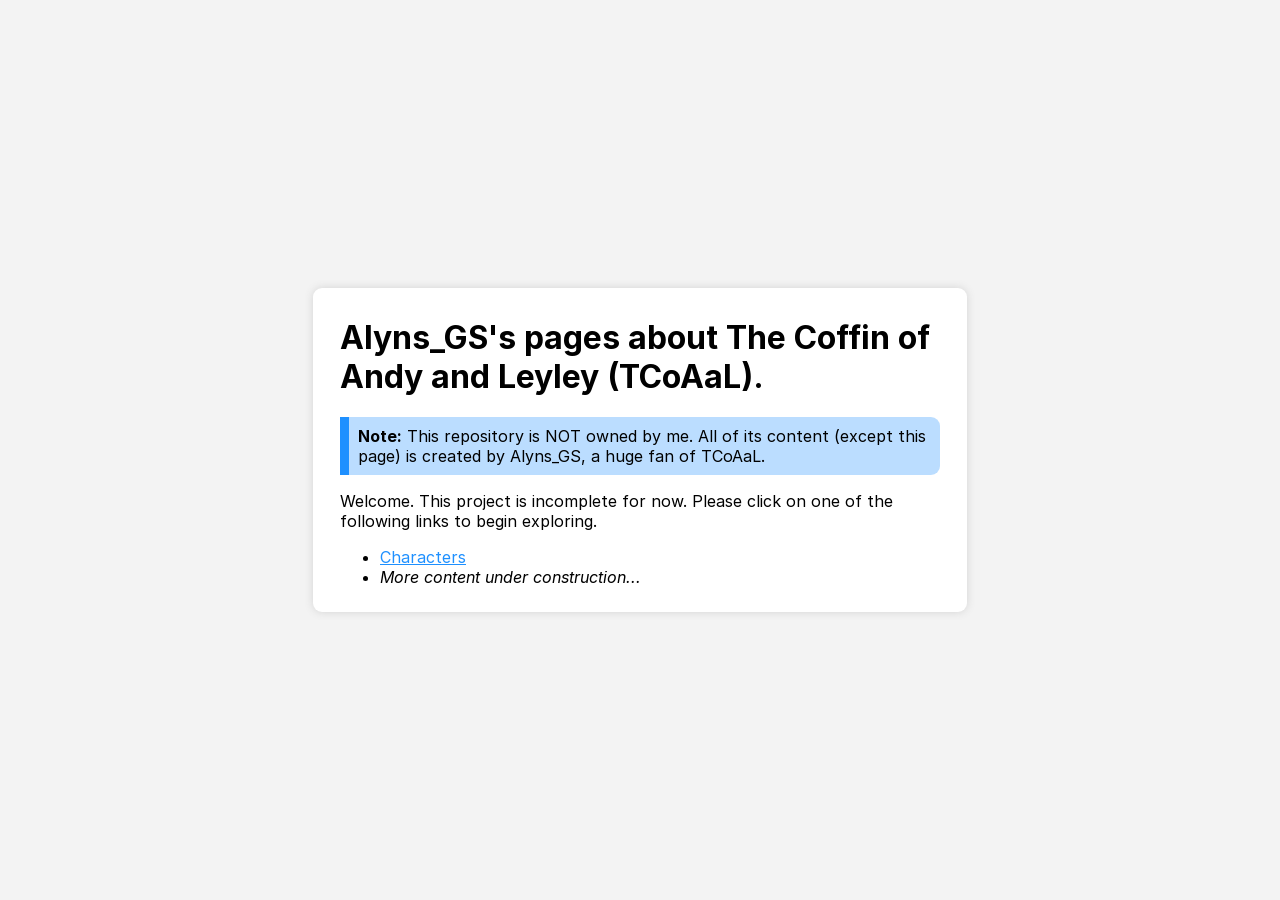
<file: index.html>
<!DOCTYPE html>
<html lang="en">

<head>
    <meta charset="UTF-8">
    <meta name="viewport" content="width=device-width, initial-scale=1.0">
    <title>Alyns_GS's pages about The Coffin of Andy and Leyley.</title>
    <link rel="stylesheet" href="font/inter.css">
    <link rel="stylesheet" href="style.css">
</head>

<body>
    <div class="container">
        <h1>Alyns_GS's pages about The Coffin of Andy and Leyley (TCoAaL).</h1>
        <div class="note">
            <strong>Note:</strong> This repository is NOT owned by me. All of its content (except this page) is created
            by Alyns_GS, a huge fan of TCoAaL.
        </div>
        <p>Welcome. This project is incomplete for now. Please click on one of the following links to begin exploring.
        </p>
        <ul>
            <li><a href="character.html">Characters</a></li>
            <li><i>More content under construction...</i></li>
        </ul>
    </div>
</body>

</html>
</file>
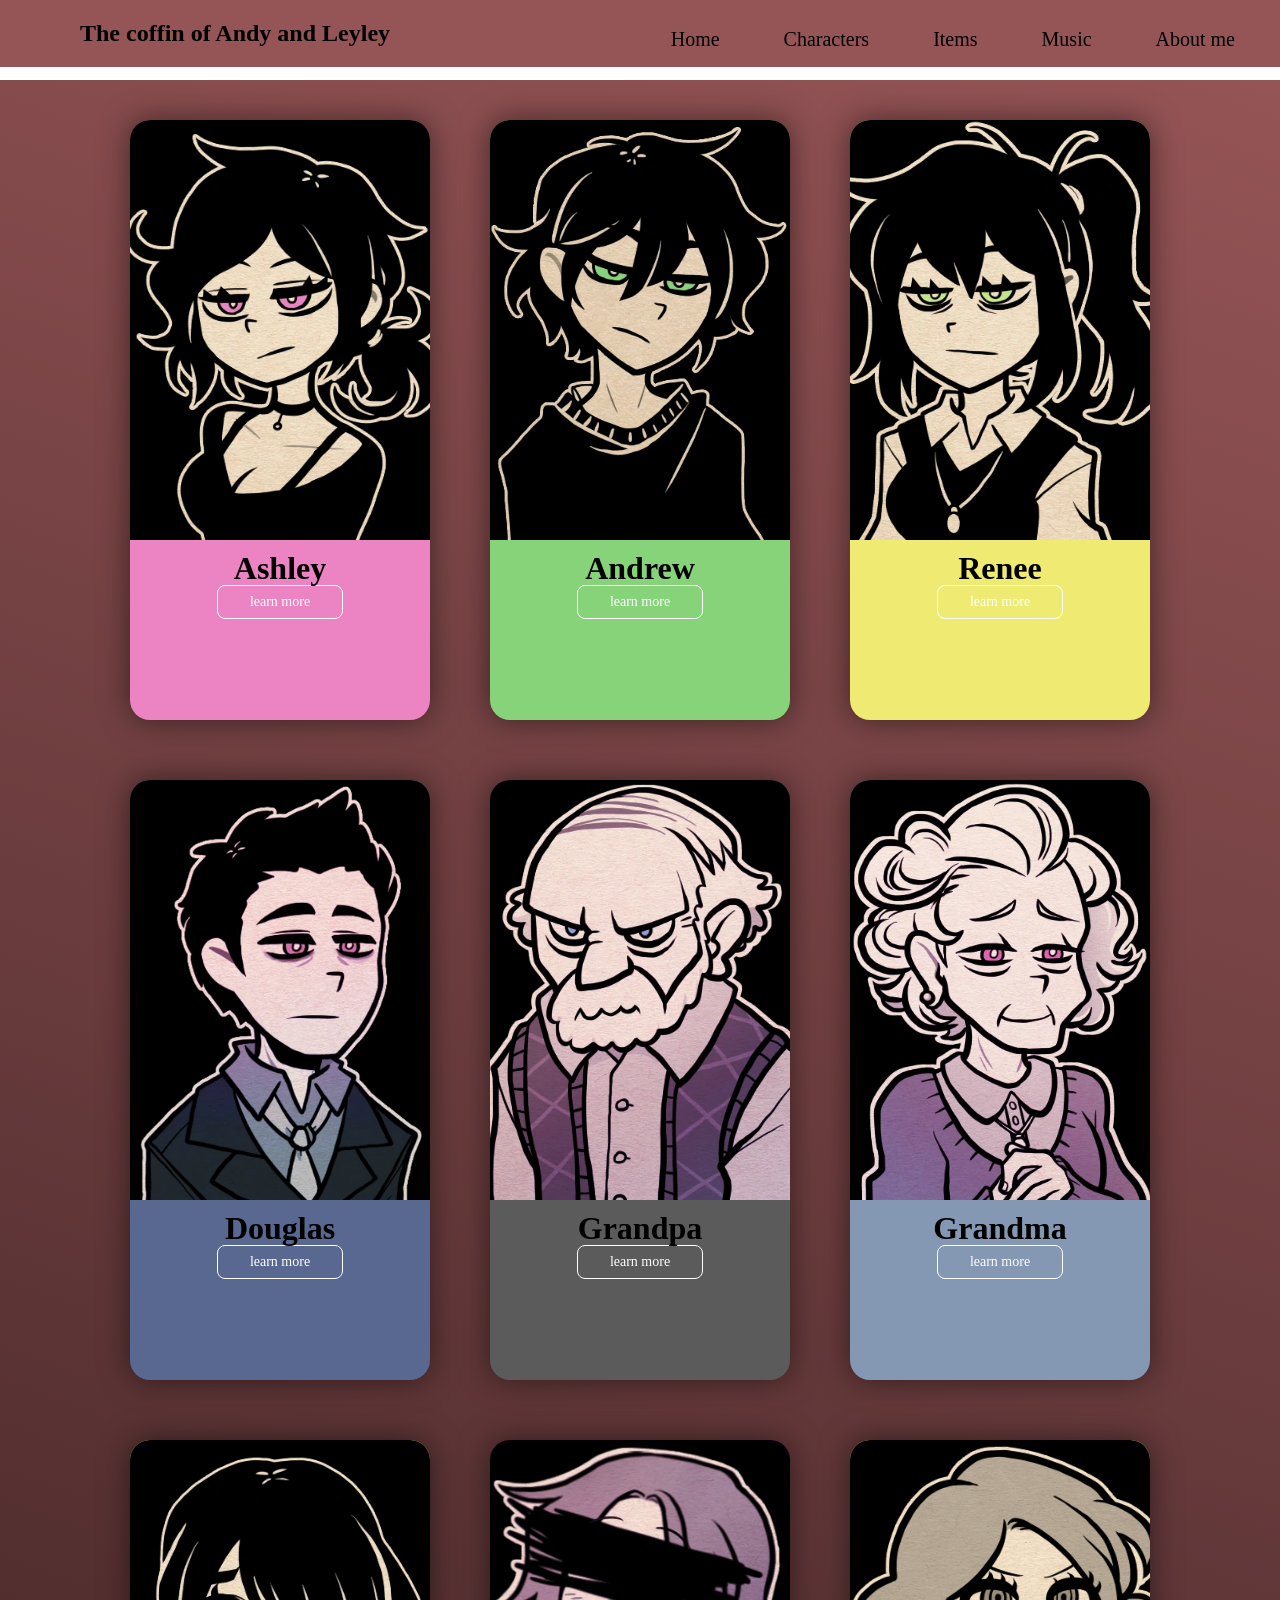
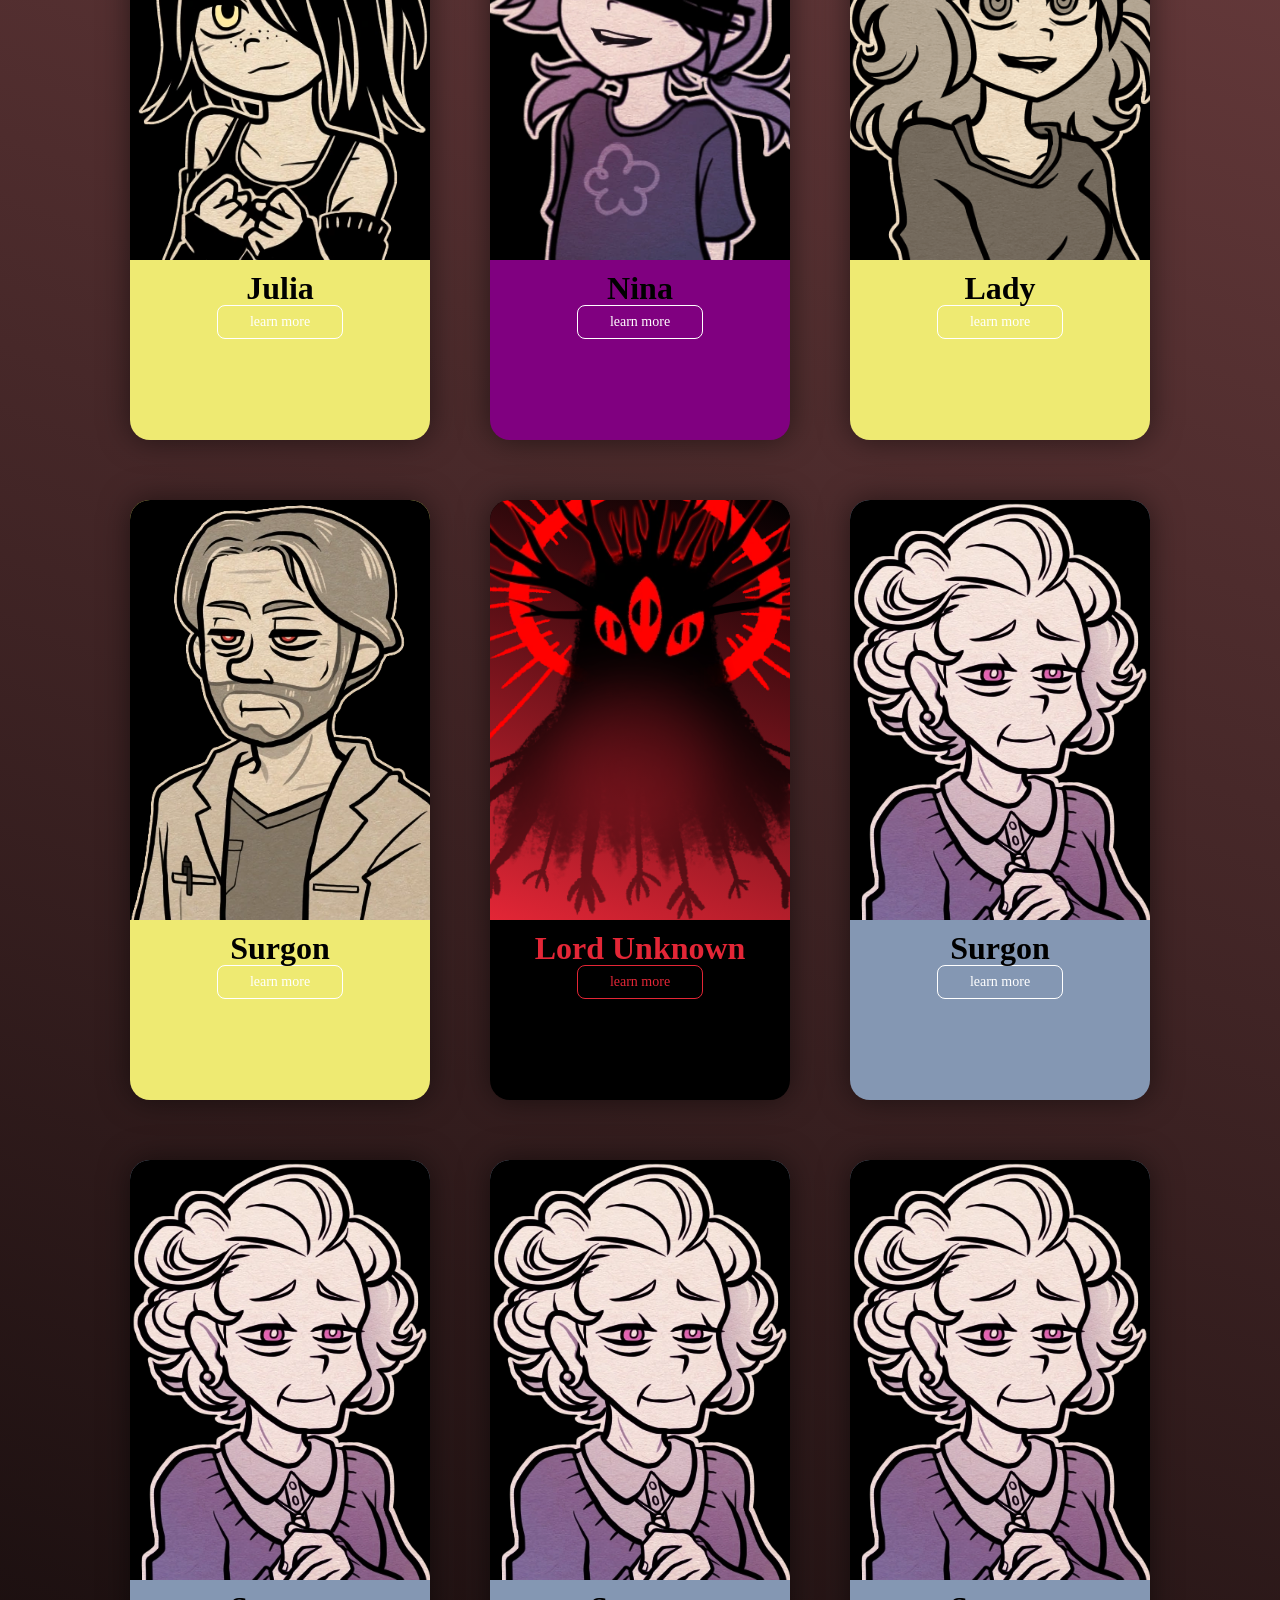
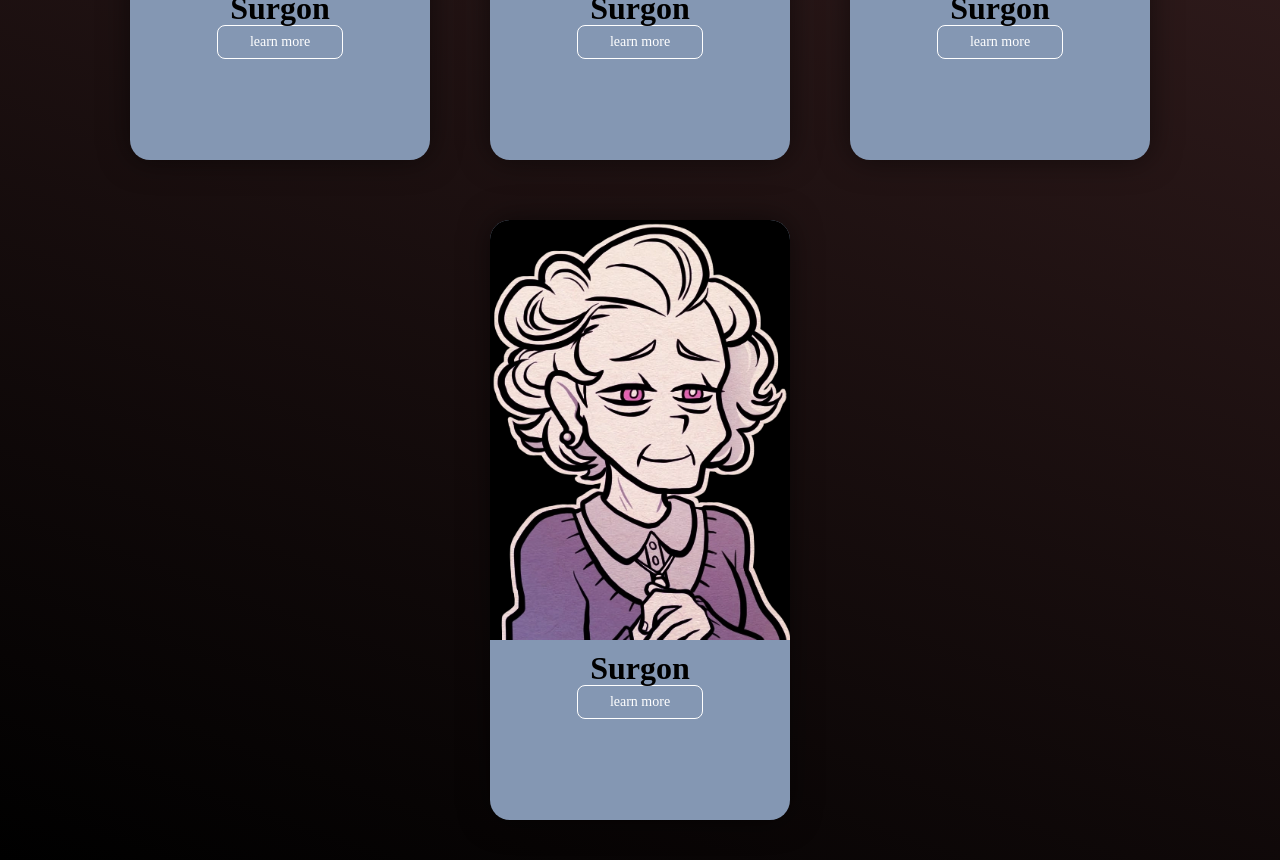
<file: character.html>
<!DOCTYPE html>

<html>
<head>
    <title>character</title>
    <link rel="stylesheet" href="charater.css">
</head>

<body>
     <nav>
        <h1 class="title">The coffin of Andy and Leyley</h1>
        <ul>
            <li><a href="index.html">Home</a></li>
            <li><a href="#">Characters</a></li>
            <li><a href="#">Items</a></li>
            <li><a href="#">Music</a></li>
            <li><a href="#">About me</a></li>
        </ul>
    </nav>
    <div class="card_container">
        <div class="cardley">
            <div class="photo"><img src="./image/S_meh-BUST-.webp" alt=""></div>
            <h1>Ashley</h1>
            <p>Ashley Graves is one of the two titular main protagonists of The Coffin of Andy and Leyley.</p>
            <a href="#">learn more</a>
        </div>
        <div class="cardan">
            <div class="photo"><img src="./image/B_neutral-BUST-.webp" alt=""></div>
            <h1>Andrew</h1>
            <p>Andrew Graves is one of the two titular main protagonists of The Coffin of Andy and Leyley. </p>
            <a href="#">learn more</a>

        </div>
        <div class="cardre">
            <div class="photo"><img src="./image/M_meh-BUST-.webp" alt=""></div>
            <h1>Renee</h1>
            <p>Renee Graves is one of the two titular main protagonists of The Coffin of Andy and Leyley. </p>
            <a href="#">learn more</a>

        </div>
         <div class="carddou">
            <div class="photo"><img src="./image/Dad_neutral-BUST-.webp" alt=""></div>
            <h1>Douglas</h1>
            <p>Douglas Graves is one of the two titular main protagonists of The Coffin of Andy and Leyley. </p>
            <a href="#">learn more</a>

        </div> 
        <div class="cardpa">
            <div class="photo"><img src="./image/Grandpa_angry-BUST-.webp" alt=""></div>
            <h1>Grandpa</h1>
            <p>Grandpa is one of the two titular main protagonists of The Coffin of Andy and Leyley. </p>
            <a href="#">learn more</a>

        </div> 
        <div class="cardma">
            <div class="photo"><img src="./image/Grandma_neutral-BUST-.webp" alt=""></div>
            <h1>Grandma</h1>
            <p>Grandma is one of the two titular main protagonists of The Coffin of Andy and Leyley. </p>
            <a href="#">learn more</a>

        </div> 
         <div class="cardju">
            <div class="photo"><img src="./image/J_hopeful-BUST-.webp" alt=""></div>
            <h1>Julia</h1>
            <p>Julia is one of the two titular main protagonists of The Coffin of Andy and Leyley. </p>
            <a href="#">learn more</a>

        </div> 
         <div class="cardni">
            <div class="photo"><img src="./image/Nina_happy-BUST-.webp" alt=""></div>
            <h1>Nina</h1>
            <p>Nina is one of the two titular main protagonists of The Coffin of Andy and Leyley. </p>
            <a href="#">learn more</a>

        </div> 
         <div class="carddy">
            <div class="photo"><img src="./image/Lady_happy-BUST-.webp" alt=""></div>
            <h1>Lady</h1>
            <p>Lady is one of the two titular main protagonists of The Coffin of Andy and Leyley. </p>
            <a href="#">learn more</a>

        </div> 
         <div class="cardsur">
            <div class="photo"><img src="./image/Surgeon_neutral-BUST-.webp" alt=""></div>
            <h1>Surgon</h1>
            <p>Lady is one of the two titular main protagonists of The Coffin of Andy and Leyley. </p>
            <a href="#">learn more</a>

        </div> 
        <div class="cardld">
            <div class="photo"><img src="./image/Lord_Unknown_Full_Body_Sprite.webp" alt=""></div>
            <h1>Lord Unknown</h1>
            <p>Lady is one of the two titular main protagonists of The Coffin of Andy and Leyley. </p>
            <a href="#">learn more</a>

        </div>
        <div class="cardma">
            <div class="photo"><img src="./image/Grandma_neutral-BUST-.webp" alt=""></div>
            <h1>Surgon</h1>
            <p>Lady is one of the two titular main protagonists of The Coffin of Andy and Leyley. </p>
            <a href="#">learn more</a>

        </div> 
        <div class="cardma">
            <div class="photo"><img src="./image/Grandma_neutral-BUST-.webp" alt=""></div>
            <h1>Surgon</h1>
            <p>Lady is one of the two titular main protagonists of The Coffin of Andy and Leyley. </p>
            <a href="#">learn more</a>

        </div>
        <div class="cardma">
            <div class="photo"><img src="./image/Grandma_neutral-BUST-.webp" alt=""></div>
            <h1>Surgon</h1>
            <p>Lady is one of the two titular main protagonists of The Coffin of Andy and Leyley. </p>
            <a href="#">learn more</a>

        </div>
        <div class="cardma">
            <div class="photo"><img src="./image/Grandma_neutral-BUST-.webp" alt=""></div>
            <h1>Surgon</h1>
            <p>Lady is one of the two titular main protagonists of The Coffin of Andy and Leyley. </p>
            <a href="#">learn more</a>

        </div>
        <div class="cardma">
            <div class="photo"><img src="./image/Grandma_neutral-BUST-.webp" alt=""></div>
            <h1>Surgon</h1>
            <p>Lady is one of the two titular main protagonists of The Coffin of Andy and Leyley. </p>
            <a href="#">learn more</a>

        </div>

    </div>
     

</body>
</html>
</file>
<file: font/inter.css>
/* Variable fonts usage:
:root { font-family: "Inter", sans-serif; }
@supports (font-variation-settings: normal) {
  :root { font-family: "InterVariable", sans-serif; font-optical-sizing: auto; }
} */
@font-face {
  font-family: InterVariable;
  font-style: normal;
  font-weight: 100 900;
  font-display: swap;
  src: url("InterVariable.woff2") format("woff2");
}
@font-face {
  font-family: InterVariable;
  font-style: italic;
  font-weight: 100 900;
  font-display: swap;
  src: url("InterVariable-Italic.woff2") format("woff2");
}

/* static fonts */
@font-face { font-family: "Inter"; font-style: normal; font-weight: 100; font-display: swap; src: url("Inter-Thin.woff2") format("woff2"); }
@font-face { font-family: "Inter"; font-style: italic; font-weight: 100; font-display: swap; src: url("Inter-ThinItalic.woff2") format("woff2"); }
@font-face { font-family: "Inter"; font-style: normal; font-weight: 200; font-display: swap; src: url("Inter-ExtraLight.woff2") format("woff2"); }
@font-face { font-family: "Inter"; font-style: italic; font-weight: 200; font-display: swap; src: url("Inter-ExtraLightItalic.woff2") format("woff2"); }
@font-face { font-family: "Inter"; font-style: normal; font-weight: 300; font-display: swap; src: url("Inter-Light.woff2") format("woff2"); }
@font-face { font-family: "Inter"; font-style: italic; font-weight: 300; font-display: swap; src: url("Inter-LightItalic.woff2") format("woff2"); }
@font-face { font-family: "Inter"; font-style: normal; font-weight: 400; font-display: swap; src: url("Inter-Regular.woff2") format("woff2"); }
@font-face { font-family: "Inter"; font-style: italic; font-weight: 400; font-display: swap; src: url("Inter-Italic.woff2") format("woff2"); }
@font-face { font-family: "Inter"; font-style: normal; font-weight: 500; font-display: swap; src: url("Inter-Medium.woff2") format("woff2"); }
@font-face { font-family: "Inter"; font-style: italic; font-weight: 500; font-display: swap; src: url("Inter-MediumItalic.woff2") format("woff2"); }
@font-face { font-family: "Inter"; font-style: normal; font-weight: 600; font-display: swap; src: url("Inter-SemiBold.woff2") format("woff2"); }
@font-face { font-family: "Inter"; font-style: italic; font-weight: 600; font-display: swap; src: url("Inter-SemiBoldItalic.woff2") format("woff2"); }
@font-face { font-family: "Inter"; font-style: normal; font-weight: 700; font-display: swap; src: url("Inter-Bold.woff2") format("woff2"); }
@font-face { font-family: "Inter"; font-style: italic; font-weight: 700; font-display: swap; src: url("Inter-BoldItalic.woff2") format("woff2"); }
@font-face { font-family: "Inter"; font-style: normal; font-weight: 800; font-display: swap; src: url("Inter-ExtraBold.woff2") format("woff2"); }
@font-face { font-family: "Inter"; font-style: italic; font-weight: 800; font-display: swap; src: url("Inter-ExtraBoldItalic.woff2") format("woff2"); }
@font-face { font-family: "Inter"; font-style: normal; font-weight: 900; font-display: swap; src: url("Inter-Black.woff2") format("woff2"); }
@font-face { font-family: "Inter"; font-style: italic; font-weight: 900; font-display: swap; src: url("Inter-BlackItalic.woff2") format("woff2"); }
@font-face { font-family: "InterDisplay"; font-style: normal; font-weight: 100; font-display: swap; src: url("InterDisplay-Thin.woff2") format("woff2"); }
@font-face { font-family: "InterDisplay"; font-style: italic; font-weight: 100; font-display: swap; src: url("InterDisplay-ThinItalic.woff2") format("woff2"); }
@font-face { font-family: "InterDisplay"; font-style: normal; font-weight: 200; font-display: swap; src: url("InterDisplay-ExtraLight.woff2") format("woff2"); }
@font-face { font-family: "InterDisplay"; font-style: italic; font-weight: 200; font-display: swap; src: url("InterDisplay-ExtraLightItalic.woff2") format("woff2"); }
@font-face { font-family: "InterDisplay"; font-style: normal; font-weight: 300; font-display: swap; src: url("InterDisplay-Light.woff2") format("woff2"); }
@font-face { font-family: "InterDisplay"; font-style: italic; font-weight: 300; font-display: swap; src: url("InterDisplay-LightItalic.woff2") format("woff2"); }
@font-face { font-family: "InterDisplay"; font-style: normal; font-weight: 400; font-display: swap; src: url("InterDisplay-Regular.woff2") format("woff2"); }
@font-face { font-family: "InterDisplay"; font-style: italic; font-weight: 400; font-display: swap; src: url("InterDisplay-Italic.woff2") format("woff2"); }
@font-face { font-family: "InterDisplay"; font-style: normal; font-weight: 500; font-display: swap; src: url("InterDisplay-Medium.woff2") format("woff2"); }
@font-face { font-family: "InterDisplay"; font-style: italic; font-weight: 500; font-display: swap; src: url("InterDisplay-MediumItalic.woff2") format("woff2"); }
@font-face { font-family: "InterDisplay"; font-style: normal; font-weight: 600; font-display: swap; src: url("InterDisplay-SemiBold.woff2") format("woff2"); }
@font-face { font-family: "InterDisplay"; font-style: italic; font-weight: 600; font-display: swap; src: url("InterDisplay-SemiBoldItalic.woff2") format("woff2"); }
@font-face { font-family: "InterDisplay"; font-style: normal; font-weight: 700; font-display: swap; src: url("InterDisplay-Bold.woff2") format("woff2"); }
@font-face { font-family: "InterDisplay"; font-style: italic; font-weight: 700; font-display: swap; src: url("InterDisplay-BoldItalic.woff2") format("woff2"); }
@font-face { font-family: "InterDisplay"; font-style: normal; font-weight: 800; font-display: swap; src: url("InterDisplay-ExtraBold.woff2") format("woff2"); }
@font-face { font-family: "InterDisplay"; font-style: italic; font-weight: 800; font-display: swap; src: url("InterDisplay-ExtraBoldItalic.woff2") format("woff2"); }
@font-face { font-family: "InterDisplay"; font-style: normal; font-weight: 900; font-display: swap; src: url("InterDisplay-Black.woff2") format("woff2"); }
@font-face { font-family: "InterDisplay"; font-style: italic; font-weight: 900; font-display: swap; src: url("InterDisplay-BlackItalic.woff2") format("woff2"); }

@font-feature-values InterVariable {
    @character-variant {
        cv01: 1; cv02: 2; cv03: 3; cv04: 4; cv05: 5; cv06: 6; cv07: 7; cv08: 8;
        cv09: 9; cv10: 10; cv11: 11; cv12: 12; cv13: 13;
        alt-1:            1; /* Alternate one */
        alt-3:            9; /* Flat-top three */
        open-4:           2; /* Open four */
        open-6:           3; /* Open six */
        open-9:           4; /* Open nine */
        lc-l-with-tail:   5; /* Lower-case L with tail */
        simplified-u:     6; /* Simplified u */
        alt-double-s:     7; /* Alternate German double s */
        uc-i-with-serif:  8; /* Upper-case i with serif */
        uc-g-with-spur:  10; /* Capital G with spur */
        single-story-a:  11; /* Single-story a */
        compact-lc-f:    12; /* Compact f */
        compact-lc-t:    13; /* Compact t */
    }
    @styleset {
        ss01: 1; ss02: 2; ss03: 3; ss04: 4; ss05: 5; ss06: 6; ss07: 7; ss08: 8;
        open-digits: 1;                /* Open digits */
        disambiguation: 2;             /* Disambiguation (with zero) */
        disambiguation-except-zero: 4; /* Disambiguation (no zero) */
        round-quotes-and-commas: 3;    /* Round quotes &amp; commas */
        square-punctuation: 7;         /* Square punctuation */
        square-quotes: 8;              /* Square quotes */
        circled-characters: 5;         /* Circled characters */
        squared-characters: 6;         /* Squared characters */
    }
}
@font-feature-values Inter {
    @character-variant {
        cv01: 1; cv02: 2; cv03: 3; cv04: 4; cv05: 5; cv06: 6; cv07: 7; cv08: 8;
        cv09: 9; cv10: 10; cv11: 11; cv12: 12; cv13: 13;
        alt-1:            1; /* Alternate one */
        alt-3:            9; /* Flat-top three */
        open-4:           2; /* Open four */
        open-6:           3; /* Open six */
        open-9:           4; /* Open nine */
        lc-l-with-tail:   5; /* Lower-case L with tail */
        simplified-u:     6; /* Simplified u */
        alt-double-s:     7; /* Alternate German double s */
        uc-i-with-serif:  8; /* Upper-case i with serif */
        uc-g-with-spur:  10; /* Capital G with spur */
        single-story-a:  11; /* Single-story a */
        compact-lc-f:    12; /* Compact f */
        compact-lc-t:    13; /* Compact t */
    }
    @styleset {
        ss01: 1; ss02: 2; ss03: 3; ss04: 4; ss05: 5; ss06: 6; ss07: 7; ss08: 8;
        open-digits: 1;                /* Open digits */
        disambiguation: 2;             /* Disambiguation (with zero) */
        disambiguation-except-zero: 4; /* Disambiguation (no zero) */
        round-quotes-and-commas: 3;    /* Round quotes &amp; commas */
        square-punctuation: 7;         /* Square punctuation */
        square-quotes: 8;              /* Square quotes */
        circled-characters: 5;         /* Circled characters */
        squared-characters: 6;         /* Squared characters */
    }
}
@font-feature-values InterDisplay {
    @character-variant {
        cv01: 1; cv02: 2; cv03: 3; cv04: 4; cv05: 5; cv06: 6; cv07: 7; cv08: 8;
        cv09: 9; cv10: 10; cv11: 11; cv12: 12; cv13: 13;
        alt-1:            1; /* Alternate one */
        alt-3:            9; /* Flat-top three */
        open-4:           2; /* Open four */
        open-6:           3; /* Open six */
        open-9:           4; /* Open nine */
        lc-l-with-tail:   5; /* Lower-case L with tail */
        simplified-u:     6; /* Simplified u */
        alt-double-s:     7; /* Alternate German double s */
        uc-i-with-serif:  8; /* Upper-case i with serif */
        uc-g-with-spur:  10; /* Capital G with spur */
        single-story-a:  11; /* Single-story a */
        compact-lc-f:    12; /* Compact f */
        compact-lc-t:    13; /* Compact t */
    }
    @styleset {
        ss01: 1; ss02: 2; ss03: 3; ss04: 4; ss05: 5; ss06: 6; ss07: 7; ss08: 8;
        open-digits: 1;                /* Open digits */
        disambiguation: 2;             /* Disambiguation (with zero) */
        disambiguation-except-zero: 4; /* Disambiguation (no zero) */
        round-quotes-and-commas: 3;    /* Round quotes &amp; commas */
        square-punctuation: 7;         /* Square punctuation */
        square-quotes: 8;              /* Square quotes */
        circled-characters: 5;         /* Circled characters */
        squared-characters: 6;         /* Squared characters */
    }
}
</file>
<file: style.css>
body {
    background-color: #f3f3f3;
    font-family: Inter, sans-serif;
}

.container {
    border-radius: 9px;
    box-shadow: 0 0 9px lightgray;
    padding: 9px 27px;
    background-color: white;
    position: absolute;
    top: 0;
    bottom: 0;
    left: 0;
    right: 0;
    margin: auto;
    width: 100%;
    height: fit-content;
    max-width: 60ch;
}

a {
    color: dodgerblue;
}

.note {
    background-color: color-mix(in srgb, dodgerblue 30%, transparent);
    border-left: solid 9px dodgerblue;
    padding: 9px;
    border-radius: 0 9px 9px 0;
}
</file>
<file: charater.css>
*{
    margin: 0;
    padding: 0;

}

body{
    display: flex;
    justify-content: center;
    align-items: center;
    /* background: linear-gradient(200deg, #955456, #000);*/
} 
nav{
    
    width: 100%;
    background: #955456;
    padding: 0 50px;
    box-sizing: border-box;
}
nav .title{
    padding: 20px 30px;
    
}
nav ul{
   position: absolute;
   top: 8px;
   right: 15px;
}
nav ul li{
    list-style: none;
    display: inline-block;
    padding: 20px 30px;
    transition: 0.5s;
}
nav ul li a{
    font-size: 20px;
    color: #000;
    text-decoration: none;
}
nav ul li:hover{
    background: red;

}
/*-----------------------card-container----------------------*/
.card_container{
    position: absolute;
    display: flex;
    flex-wrap: wrap;
    justify-content: center;
    gap: 20px;
    padding: 20px;
    height: auto;
    width: auto;
    top: 80px;
    background: linear-gradient(200deg, #955456, #000)
}
/* -------------------ley--------------------- */
.cardley{
    position: relative;
    width: 300px;
    height: 600px;
    margin: 20px;
    background-color: #EC83C3;
    border-radius: 20px;
    overflow: hidden;
    display: flex;
    flex-direction: column;
    align-items: center;
    box-shadow: 0 0 30px rgba(0, 0, 0, 0.5);
    flex-shrink: 0;
}
.cardley .photo{
    position: absolute;
    background-color: black;
    top: 0;
    height: 70%;
    width: 100%;
    border-radius: 0%;
    overflow: hidden;
    transition: 0.5s;
}
.cardley .photo img{
    width: 100%;
    height: 100%;
    object-fit: cover;
    object-position: center 20%;
}
.cardley:hover .photo{
    top: 30px;
    width: 200px;
    height: 200px;
    border-radius: 50%;
    box-shadow: 0 0 20px rgba(0, 0, 0, 0.8);
}
.cardley h1{
    position: absolute;
    top: 430px;
    transition: 0.5s;

}
.cardley:hover h1{
    top: 230px;
}
.cardley p{
    margin-top: 300px;
    width: 90%;
    text-indent: 16px;
    font-size: 20px;
    margin-bottom: 15px;
    line-height: 30px;
}
.cardley a{
    margin-top: 60px;
    font-size: 14px;
    color: white;
    text-decoration: none;
    border: 1px solid white;
    padding: 8px 32px;
    border-radius: 8px;
}
.cardley a:hover{
    color: white;
    background-color: #86D37A;
}
/* -------------------andy--------------------- */
.cardan{
    position: relative;
    
    width: 300px;
    height: 600px;
    margin: 20px;
    background-color: #86D37A;
    border-radius: 20px;
    overflow: hidden;
    display: flex;
    flex-direction: column;
    align-items: center;
    /* color  */
    box-shadow: 0 0 30px rgba(0, 0, 0, 0.5);
    flex-shrink: 0;
}

.cardan .photo{
    position: absolute;
    background-color: black;
    top: 0;
    height: 70%;
    width: 100%;
    border-radius: 0%;
    overflow: hidden;
    transition: 0.5s;
}

.cardan .photo img{
    width: 100%;
    height: 100%;
    object-fit: cover;
    object-position: center 0;
}

.cardan:hover .photo{
    top: 30px;
    width: 200px;
    height: 200px;
    border-radius: 50%;
    box-shadow: 0 0 20px rgba(0, 0, 0, 0.8);
}
.cardan h1{
    position: absolute;
    top: 430px;
    transition: 0.5s;

}
.cardan:hover h1{
    top: 230px;
}
.cardan p{
    margin-top: 300px;
    width: 90%;
    text-indent: 16px;
    font-size: 20px;
    margin-bottom: 15px;
    line-height: 30px;
}
.cardan a{
    margin-top: 60px;
    font-size: 14px;
    color: white;
    text-decoration: none;
    border: 1px solid white;
    padding: 8px 32px;
    border-radius: 8px;
}
.cardan a:hover{
    color: white;
    background-color: #EC83C3;
}
/* -------------------renee--------------------- */
.cardre{
    position: relative;
    
    width: 300px;
    height: 600px;
    margin: 20px;
    background-color: #EEEA72;
    border-radius: 20px;
    overflow: hidden;
    display: flex;
    flex-direction: column;
    align-items: center;
    /* color  */
    box-shadow: 0 0 30px rgba(0, 0, 0, 0.5);
    flex-shrink: 0;
}

.cardre .photo{
    position: absolute;
    background-color: black;
    top: 0;
    height: 70%;
    width: 100%;
    border-radius: 0%;
    overflow: hidden;
    transition: 0.5s;
}

.cardre .photo img{
    width: 100%;
    height: 100%;
    object-fit: cover;
    object-position: center 0;
}

.cardre:hover .photo{
    top: 30px;
    width: 200px;
    height: 200px;
    border-radius: 50%;
    box-shadow: 0 0 20px rgba(0, 0, 0, 0.8);
}
.cardre h1{
    position: absolute;
    top: 430px;
    transition: 0.5s;

}
.cardre:hover h1{
    top: 230px;
}
.cardre p{
    margin-top: 300px;
    width: 90%;
    text-indent: 16px;
    font-size: 20px;
    margin-bottom: 15px;
    line-height: 30px;
}
.cardre a{
    margin-top: 60px;
    font-size: 14px;
    color: white;
    text-decoration: none;
    border: 1px solid white;
    padding: 8px 32px;
    border-radius: 8px;
}
.cardre a:hover{
    color: white;
    background-color: #596891;
}
/* -------------------douglas--------------------- */
.carddou{
    position: relative;
    
    width: 300px;
    height: 600px;
    margin: 20px;
    background-color: #596891;
    border-radius: 20px;
    overflow: hidden;
    display: flex;
    flex-direction: column;
    align-items: center;
    /* color  */
    box-shadow: 0 0 30px rgba(0, 0, 0, 0.5);
    flex-shrink: 0;
}

.carddou .photo{
    position: absolute;
    background-color: black;
    top: 0;
    height: 70%;
    width: 100%;
    border-radius: 0%;
    overflow: hidden;
    transition: 0.5s;
}

.carddou .photo img{
    width: 100%;
    height: 100%;
    object-fit: cover;
    object-position: center 0;
}

.carddou:hover .photo{
    top: 30px;
    width: 200px;
    height: 200px;
    border-radius: 50%;
    box-shadow: 0 0 20px rgba(0, 0, 0, 0.8);
}
.carddou h1{
    position: absolute;
    top: 430px;
    transition: 0.5s;

}
.carddou:hover h1{
    top: 230px;
}
.carddou p{
    margin-top: 300px;
    width: 90%;
    text-indent: 16px;
    font-size: 20px;
    margin-bottom: 15px;
    line-height: 30px;
}
.carddou a{
    margin-top: 60px;
    font-size: 14px;
    color: white;
    text-decoration: none;
    border: 1px solid white;
    padding: 8px 32px;
    border-radius: 8px;
}
.carddou a:hover{
    color: white;
    background-color: #EEEA72;
}
/* -------------------grandpa--------------------- */
.cardpa{
    position: relative;
    
    width: 300px;
    height: 600px;
    margin: 20px;
    background-color: #5B5B5B;
    border-radius: 20px;
    overflow: hidden;
    display: flex;
    flex-direction: column;
    align-items: center;
    /* color  */
    box-shadow: 0 0 30px rgba(0, 0, 0, 0.5);
    flex-shrink: 0;
}

.cardpa .photo{
    position: absolute;
    background-color: black;
    top: 0;
    height: 70%;
    width: 100%;
    border-radius: 0%;
    overflow: hidden;
    transition: 0.5s;
}

.cardpa .photo img{
    width: 100%;
    height: 100%;
    object-fit: cover;
    object-position: 20% 0;
}

.cardpa:hover .photo{
    top: 30px;
    width: 200px;
    height: 200px;
    border-radius: 50%;
    box-shadow: 0 0 20px rgba(0, 0, 0, 0.8);
}
.cardpa h1{
    position: absolute;
    top: 430px;
    transition: 0.5s;

}
.cardpa:hover h1{
    top: 230px;
}
.cardpa p{
    margin-top: 300px;
    width: 90%;
    text-indent: 16px;
    font-size: 20px;
    margin-bottom: 15px;
    line-height: 30px;
}
.cardpa a{
    margin-top: 60px;
    font-size: 14px;
    color: white;
    text-decoration: none;
    border: 1px solid white;
    padding: 8px 32px;
    border-radius: 8px;
}
.cardpa a:hover{
    color: white;
    background-color: #8497B3;
}
/* -------------------grandma--------------------- */
.cardma{
    position: relative;
    
    width: 300px;
    height: 600px;
    margin: 20px;
    background-color: #8497B3;
    border-radius: 20px;
    overflow: hidden;
    display: flex;
    flex-direction: column;
    align-items: center;
    /* color  */
    box-shadow: 0 0 30px rgba(0, 0, 0, 0.5);
    flex-shrink: 0;
}

.cardma .photo{
    position: absolute;
    background-color: black;
    top: 0;
    height: 70%;
    width: 100%;
    border-radius: 0%;
    overflow: hidden;
    transition: 0.5s;
}

.cardma .photo img{
    width: 100%;
    height: 100%;
    object-fit: cover;
    object-position: center 0;
}

.cardma:hover .photo{
    top: 30px;
    width: 200px;
    height: 200px;
    border-radius: 50%;
    box-shadow: 0 0 20px rgba(0, 0, 0, 0.8);
}
.cardma h1{
    position: absolute;
    top: 430px;
    transition: 0.5s;

}
.cardpa:hover h1{
    top: 230px;
}
.cardma p{
    margin-top: 300px;
    width: 90%;
    text-indent: 16px;
    font-size: 20px;
    margin-bottom: 15px;
    line-height: 30px;
}
.cardma a{
    margin-top: 60px;
    font-size: 14px;
    color: white;
    text-decoration: none;
    border: 1px solid white;
    padding: 8px 32px;
    border-radius: 8px;
}
.cardma a:hover{
    color: white;
    background-color: #5B5B5B;
}
/* -------------------julia--------------------- */
.cardju{
    position: relative;
    width: 300px;
    height: 600px;
    margin: 20px;
    background-color: #EEEA72;
    border-radius: 20px;
    overflow: hidden;
    display: flex;
    flex-direction: column;
    align-items: center;
    /* color  */
    box-shadow: 0 0 30px rgba(0, 0, 0, 0.5);
    flex-shrink: 0;
}

.cardju .photo{
    position: absolute;
    background-color: black;
    top: 0;
    height: 70%;
    width: 100%;
    border-radius: 0%;
    overflow: hidden;
    transition: 0.5s;
}

.cardju .photo img{
    width: 100%;
    height: 100%;
    object-fit: cover;
    object-position: center 0;
}

.cardju:hover .photo{
    top: 30px;
    width: 200px;
    height: 200px;
    border-radius: 50%;
    box-shadow: 0 0 20px rgba(0, 0, 0, 0.8);
}
.cardju h1{
    position: absolute;
    top: 430px;
    transition: 0.5s;

}
.cardju:hover h1{
    top: 230px;
}
.cardju p{
    margin-top: 300px;
    width: 90%;
    text-indent: 16px;
    font-size: 20px;
    margin-bottom: 15px;
    line-height: 30px;
}
.cardju a{
    margin-top: 60px;
    font-size: 14px;
    color: white;
    text-decoration: none;
    border: 1px solid white;
    padding: 8px 32px;
    border-radius: 8px;
}
.cardju a:hover{
    color: white;
    background-color: purple;
}
/* -------------------nina--------------------- */
.cardni{
    position: relative;
    width: 300px;
    height: 600px;
    margin: 20px;
    background-color: purple;
    border-radius: 20px;
    overflow: hidden;
    display: flex;
    flex-direction: column;
    align-items: center;
    /* color  */
    box-shadow: 0 0 30px rgba(0, 0, 0, 0.5);
    flex-shrink: 0;
}

.cardni .photo{
    position: absolute;
    background-color: black;
    top: 0;
    height: 70%;
    width: 100%;
    border-radius: 0%;
    overflow: hidden;
    transition: 0.5s;
}

.cardni .photo img{
    width: 100%;
    height: 100%;
    object-fit: cover;
    object-position: 20% 0;
}

.cardni:hover .photo{
    top: 30px;
    width: 200px;
    height: 200px;
    border-radius: 50%;
    box-shadow: 0 0 20px rgba(0, 0, 0, 0.8);
}
.cardni h1{
    position: absolute;
    top: 430px;
    transition: 0.5s;

}
.cardni:hover h1{
    top: 230px;
}
.cardni p{
    margin-top: 300px;
    width: 90%;
    text-indent: 16px;
    font-size: 20px;
    margin-bottom: 15px;
    line-height: 30px;
}
.cardni a{
    margin-top: 60px;
    font-size: 14px;
    color: white;
    text-decoration: none;
    border: 1px solid white;
    padding: 8px 32px;
    border-radius: 8px;
}
.cardni a:hover{
    color: white;
    background-color: #EEEA72;
}
/* -------------------lady--------------------- */
.carddy{
    position: relative;
    width: 300px;
    height: 600px;
    margin: 20px;
    background-color: #EEEA72;
    border-radius: 20px;
    overflow: hidden;
    display: flex;
    flex-direction: column;
    align-items: center;
    /* color  */
    box-shadow: 0 0 30px rgba(0, 0, 0, 0.5);
    flex-shrink: 0;
}

.carddy .photo{
    position: absolute;
    background-color: black;
    top: 0;
    height: 70%;
    width: 100%;
    border-radius: 0%;
    overflow: hidden;
    transition: 0.5s;
}

.carddy .photo img{
    width: 100%;
    height: 100%;
    object-fit: cover;
    object-position: 20% 0;
}

.carddy:hover .photo{
    top: 30px;
    width: 200px;
    height: 200px;
    border-radius: 50%;
    box-shadow: 0 0 20px rgba(0, 0, 0, 0.8);
}
.carddy h1{
    position: absolute;
    top: 430px;
    transition: 0.5s;

}
.carddy:hover h1{
    top: 230px;
}
.carddy p{
    margin-top: 300px;
    width: 90%;
    text-indent: 16px;
    font-size: 20px;
    margin-bottom: 15px;
    line-height: 30px;
}
.carddy a{
    margin-top: 60px;
    font-size: 14px;
    color: white;
    text-decoration: none;
    border: 1px solid white;
    padding: 8px 32px;
    border-radius: 8px;
}
.carddy a:hover{
    color: white;
    background-color: #596891;
}
/* -------------------surgeon--------------------- */
.cardsur{
    position: relative;
    width: 300px;
    height: 600px;
    margin: 20px;
    background-color: #EEEA72;
    border-radius: 20px;
    overflow: hidden;
    display: flex;
    flex-direction: column;
    align-items: center;
    /* color  */
    box-shadow: 0 0 30px rgba(0, 0, 0, 0.5);
    flex-shrink: 0;
}

.cardsur .photo{
    position: absolute;
    background-color: black;
    top: 0;
    height: 70%;
    width: 100%;
    border-radius: 0%;
    overflow: hidden;
    transition: 0.5s;
}

.cardsur .photo img{
    width: 100%;
    height: 100%;
    object-fit: cover;
    object-position: 20% 0;
}

.cardsur:hover .photo{
    top: 30px;
    width: 200px;
    height: 200px;
    border-radius: 50%;
    box-shadow: 0 0 20px rgba(0, 0, 0, 0.8);
}
.cardsur h1{
    position: absolute;
    top: 430px;
    transition: 0.5s;

}
.cardsur:hover h1{
    top: 230px;
}
.cardsur p{
    margin-top: 300px;
    width: 90%;
    text-indent: 16px;
    font-size: 20px;
    margin-bottom: 15px;
    line-height: 30px;
}
.cardsur a{
    margin-top: 60px;
    font-size: 14px;
    color: white;
    text-decoration: none;
    border: 1px solid white;
    padding: 8px 32px;
    border-radius: 8px;
}
.cardsur a:hover{
    color: white;
    background-color: #596891;
}
/* -------------------lord unkown--------------------- */
.cardld{
    position: relative;
    width: 300px;
    height: 600px;
    margin: 20px;
    background-color: #000;
    border-radius: 20px;
    overflow: hidden;
    display: flex;
    flex-direction: column;
    align-items: center;
    /* color  */
    box-shadow: 0 0 30px rgba(0, 0, 0, 0.5);
    flex-shrink: 0;
}

.cardld .photo{
    position: absolute;
    background: linear-gradient(200deg,#000, #E32636);
    top: 0;
    height: 70%;
    width: 100%;
    border-radius: 0%;
    overflow: hidden;
    transition: 0.5s;
}

.cardld .photo img{
    width: 100%;
    height: 100%;
    object-fit: cover;
    object-position: center 0;
}

.cardld:hover .photo{
    top: 30px;
    width: 200px;
    height: 200px;
    border-radius: 50%;
    box-shadow: 0 0 20px rgba(0, 0, 0, 0.8);
}
.cardld h1{
    position: absolute;
    top: 430px;
    transition: 0.5s;
    color: #E32636;
}
.cardld:hover h1{
    top: 230px;
}
.cardld p{
    margin-top: 300px;
    width: 90%;
    text-indent: 16px;
    font-size: 20px;
    margin-bottom: 15px;
    line-height: 30px;
    color: #E32636;
}
.cardld a{
    margin-top: 60px;
    font-size: 14px;
    color: #E32636;
    text-decoration: none;
    border: 1px solid #E32636;
    padding: 8px 32px;
    border-radius: 8px;
}
.cardld a:hover{
    color: #000;
    background-color: #E32636;
}
</file>
